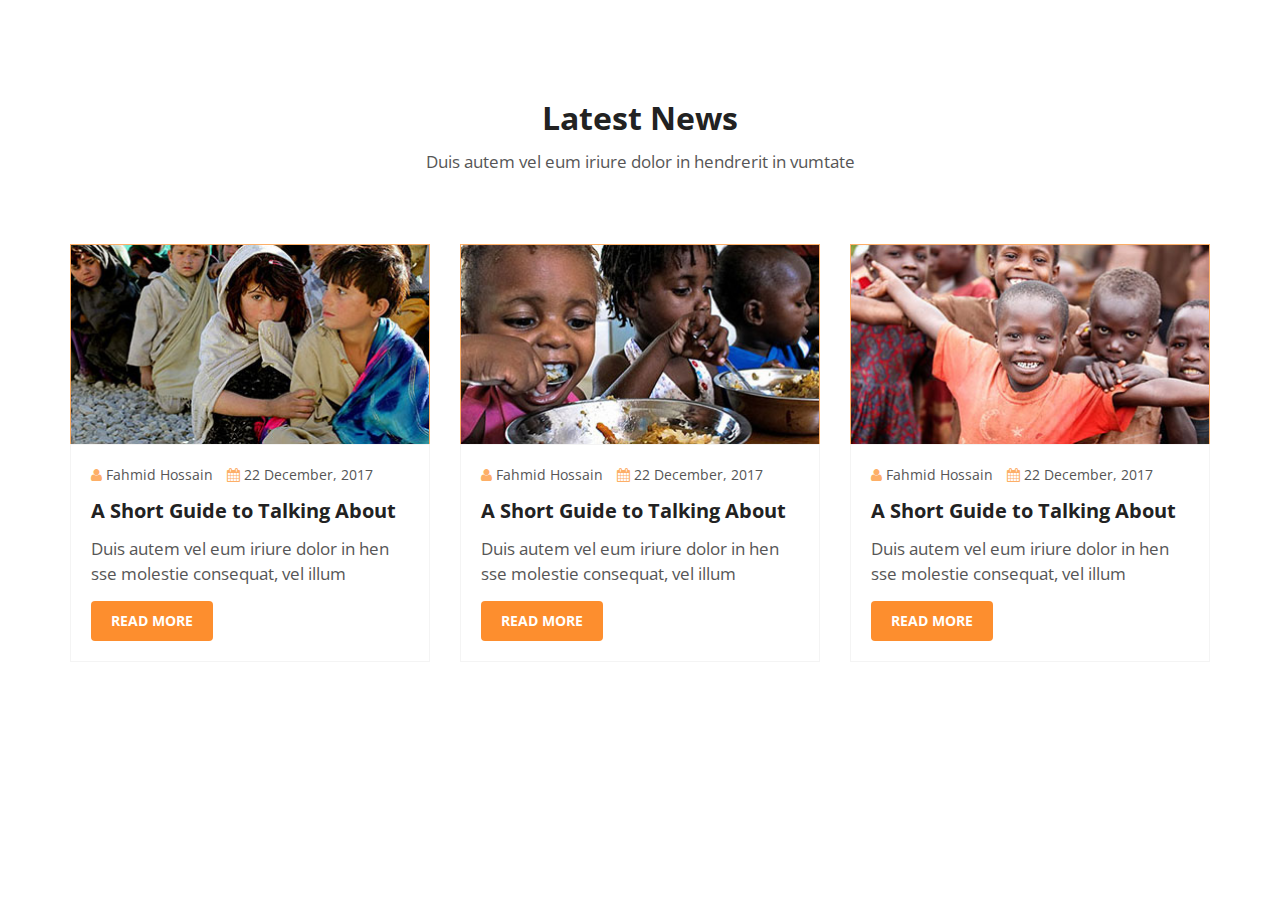
<file: index.html>
<!DOCTYPE html>
<html lang="en">
    <head>
        <meta charset="utf-8">
        <meta http-equiv="X-UA-Compatible" content="IE=edge">
        <meta name="viewport" content="width=device-width, initial-scale=1">

        <title>Kindness Template</title>
        
        <link href="https://fonts.googleapis.com/css?family=Open+Sans:400,400i,600,600i,700,700i" rel="stylesheet">

        <link href="assets/css/bootstrap.min.css" rel="stylesheet">
        <link href="assets/css/font-awesome.min.css" rel="stylesheet">
        <link href="assets/css/style.css" rel="stylesheet">
        <link href="assets/css/responsive.css" rel="stylesheet">
        
    </head>
    <body>
        
        <section class="section-padding">
            <div class="container">
                <div class="row">
                    <div class="col-md-12">
                        <div class="section-title">
                            <h2>Latest News</h2>
                            <p>Duis autem vel eum iriure dolor in hendrerit in vumtate</p>
                        </div>
                    </div>
                </div>
                <div class="row">
                    <div class="col-md-4">
                        <div class="single-blog-box">
                            <div class="blog-box-bg blog-box-bg-1"></div>
                                <div class="blog-box-content">
                                    <p class="blog-meta">
                                        <span><a href=""><i class="fa fa-user"></i> Fahmid Hossain</a></span>
                                        <span><i class="fa fa-calendar"></i> 22 December, 2017</span>
                                    </p>
                                    
                                    <h3>A Short Guide to Talking About</h3>
                                    
                                    <p>Duis autem vel eum iriure dolor in hen sse molestie consequat, vel illum</p>
                                    
                                    <a href="" class="blog-readmore-btn">read more</a>
                                </div>
                        </div>
                    </div>
                    
                    <div class="col-md-4">
                        <div class="single-blog-box">
                            <div class="blog-box-bg blog-box-bg-2"></div>
                                <div class="blog-box-content">
                                    <p class="blog-meta">
                                        <span><a href=""><i class="fa fa-user"></i> Fahmid Hossain</a></span>
                                        <span><i class="fa fa-calendar"></i> 22 December, 2017</span>
                                    </p>
                                    
                                    <h3>A Short Guide to Talking About</h3>
                                    
                                    <p>Duis autem vel eum iriure dolor in hen sse molestie consequat, vel illum</p>
                                    
                                    <a href="" class="blog-readmore-btn">read more</a>
                                </div>
                        </div>
                    </div>
                    
                    <div class="col-md-4">
                        <div class="single-blog-box">
                            <div class="blog-box-bg blog-box-bg-3"></div>
                                <div class="blog-box-content">
                                    <p class="blog-meta">
                                        <span><a href=""><i class="fa fa-user"></i> Fahmid Hossain</a></span>
                                        <span><i class="fa fa-calendar"></i> 22 December, 2017</span>
                                    </p>
                                    
                                    <h3>A Short Guide to Talking About</h3>
                                    
                                    <p>Duis autem vel eum iriure dolor in hen sse molestie consequat, vel illum</p>
                                    
                                    <a href="" class="blog-readmore-btn">read more</a>
                                </div>
                        </div>
                    </div>
                </div>
            </div>
        </section>

        <script src="assets/js/jquery.min.js"></script>
        <script src="assets/js/bootstrap.min.js"></script>
        <script src="assets/js/main.js"></script>
    </body>
</html>
</file>
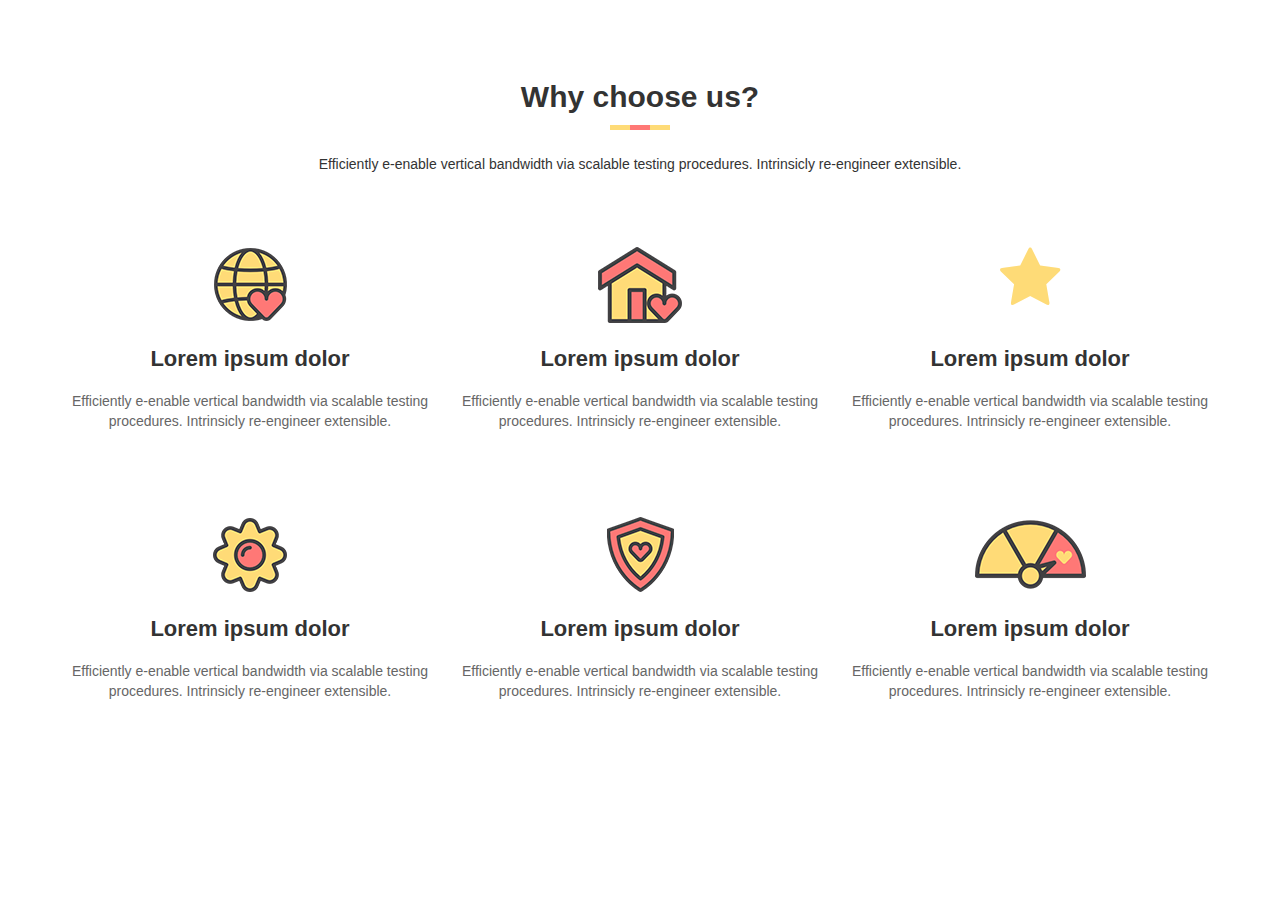
<file: class-four/index.html>
<!DOCTYPE html>
<html lang="en">
    <head>
        <meta charset="utf-8">
        <meta http-equiv="X-UA-Compatible" content="IE=edge">
        <meta name="viewport" content="width=device-width, initial-scale=1">

        <title>RRF 100+ Section Development Class-Four</title>

        <link href="assets/css/bootstrap.min.css" rel="stylesheet">
        <link href="assets/css/font-awesome.min.css" rel="stylesheet">
        <link href="assets/css/style.css" rel="stylesheet">
        <link href="assets/css/responsive.css" rel="stylesheet">
        
    </head>
    <body>
        
        <section class="section-padding">
            <div class="container">
                <div class="row">
                    <div class="md-col-12">
                        <div class="section-title">
                            <h2>Why choose us?</h2>
                            <p>Efficiently e-enable vertical bandwidth via scalable testing procedures. Intrinsicly re-engineer extensible.</p>
                        </div>
                    </div>
                </div>
                
                <div class="row">
                    <div class="col-md-4">
                        <div class="single-service-icon">
                            <div class="service-icon-container">
                                <div class="service-icon-tablecell">
                                    <img src="assets/img/service-icon-1.png" alt="">
                                </div>
                            </div>
                            
                            <h3>Lorem ipsum dolor</h3>
                            <p>Efficiently e-enable vertical bandwidth via scalable testing procedures. Intrinsicly re-engineer extensible. </p>
                        </div>
                    </div>
                    
                    <div class="col-md-4">
                        <a href="#" class="single-service-icon">
                            <div class="service-icon-container">
                                <div class="service-icon-tablecell">
                                    <img src="assets/img/service-icon-2.png" alt="">
                                </div>
                            </div>
                            
                            <h3>Lorem ipsum dolor</h3>
                            <p>Efficiently e-enable vertical bandwidth via scalable testing procedures. Intrinsicly re-engineer extensible. </p>
                        </a>
                    </div>
                    
                    <div class="col-md-4">
                        <div class="single-service-icon">
                            <div class="service-icon-container">
                                <i class="fa fa-star"></i>
                            </div>
                            
                            <h3>Lorem ipsum dolor</h3>
                            <p>Efficiently e-enable vertical bandwidth via scalable testing procedures. Intrinsicly re-engineer extensible. </p>
                        </div>
                    </div>
                    
                    <div class="col-md-4">
                        <div class="single-service-icon">
                            <div class="service-icon-container">
                                <div class="service-icon-tablecell">
                                    <img src="assets/img/service-icon-4.png" alt="">
                                </div>
                            </div>
                            
                            <h3>Lorem ipsum dolor</h3>
                            <p>Efficiently e-enable vertical bandwidth via scalable testing procedures. Intrinsicly re-engineer extensible. </p>
                        </div>
                    </div>
                    
                    <div class="col-md-4">
                        <div class="single-service-icon">
                            <div class="service-icon-container">
                                <div class="service-icon-tablecell">
                                    <img src="assets/img/service-icon-5.png" alt="">
                                </div>
                            </div>
                            
                            <h3>Lorem ipsum dolor</h3>
                            <p>Efficiently e-enable vertical bandwidth via scalable testing procedures. Intrinsicly re-engineer extensible. </p>
                        </div>
                    </div>
                    
                    <div class="col-md-4">
                        <div class="single-service-icon">
                            <div class="service-icon-container">
                                <div class="service-icon-tablecell">
                                    <img src="assets/img/service-icon-6.png" alt="">
                                </div>
                            </div>
                            
                            <h3>Lorem ipsum dolor</h3>
                            <p>Efficiently e-enable vertical bandwidth via scalable testing procedures. Intrinsicly re-engineer extensible. </p>
                        </div>
                    </div>
                </div>
            </div>
        </section>

        <script src="assets/js/jquery.min.js"></script>
        <script src="assets/js/bootstrap.min.js"></script>
        <script src="assets/js/main.js"></script>
    </body>
</html>
</file>
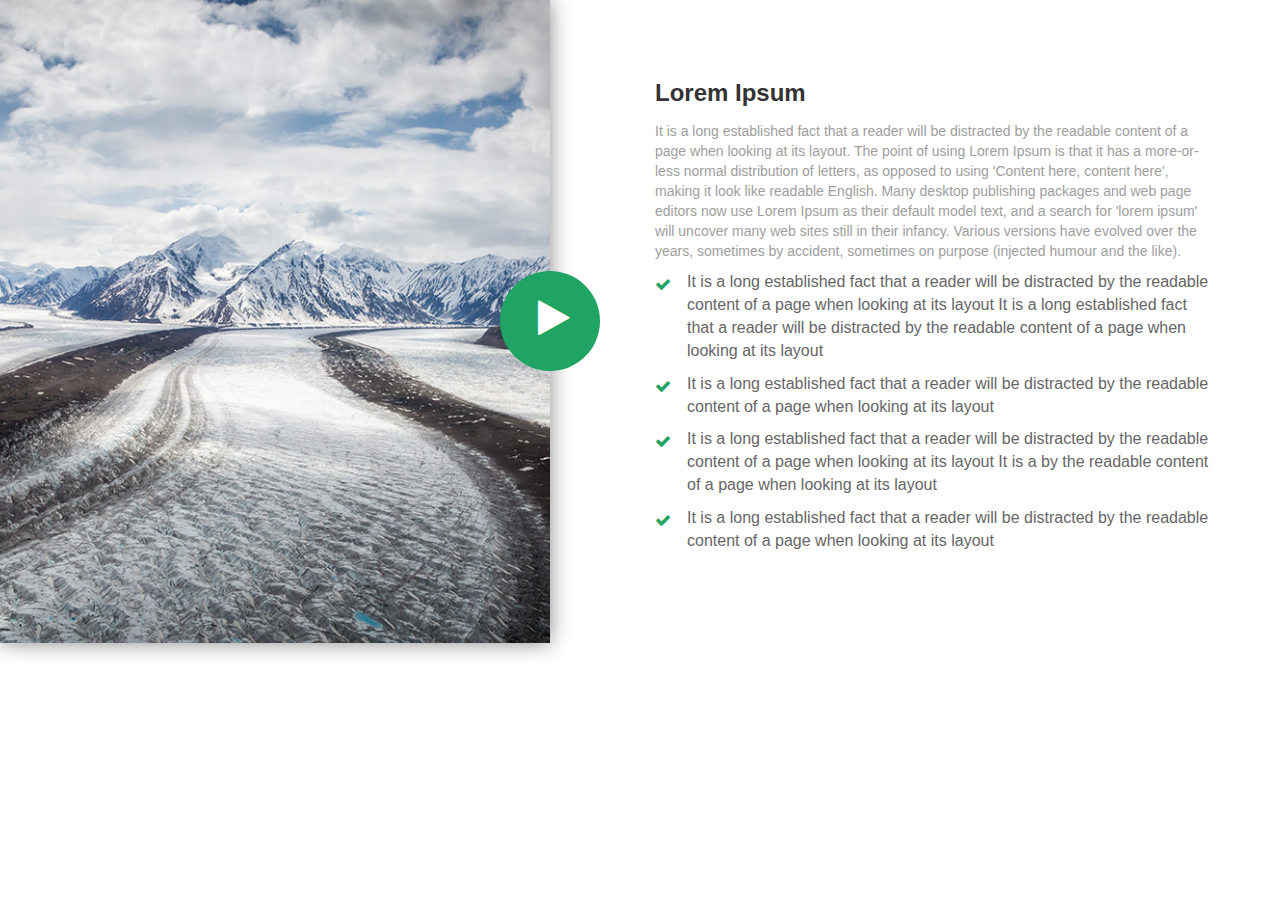
<file: class-three/index.html>
<!DOCTYPE html>
<html lang="en">
    <head>
        <meta charset="utf-8">
        <meta http-equiv="X-UA-Compatible" content="IE=edge">
        <meta name="viewport" content="width=device-width, initial-scale=1">

        <title>RRF 100 Plus Section class-three</title>

        <link href="assets/css/bootstrap.min.css" rel="stylesheet">
        <link href="assets/css/font-awesome.min.css" rel="stylesheet">
        <link href="assets/css/magnific-popup.css" rel="stylesheet">
        <link href="assets/css/style.css" rel="stylesheet">
        <link href="assets/css/responsive.css" rel="stylesheet">
        
    </head>
    <body>
        
        <section class="video-area">
            <div class="video-area-bg">
                <a class="mfp-iframe video-play-btn" href="https://www.youtube.com/watch?v=b7ez0-kRHiI"> <i class="fa fa-play"></i></a>
            </div>
            <div class="container">
                <div class="row">
                    <div class="col-md-6 col-md-offset-6">
                       <h3>Lorem Ipsum</h3> 
                       <p>It is a long established fact that a reader will be distracted by the readable content of a page when looking at its layout. The point of using Lorem Ipsum is that it has a more-or-less normal distribution of letters, as opposed to using 'Content here, content here', making it look like readable English. Many desktop publishing packages and web page editors now use Lorem Ipsum as their default model text, and a search for 'lorem ipsum' will uncover many web sites still in their infancy. Various versions have evolved over the years, sometimes by accident, sometimes on purpose (injected humour and the like).</p>
                       
                       <ul class="check-icon">
                           <li>It is a long established fact that a reader will be distracted by the readable content of a page when looking at its layout It is a long established fact that a reader will be distracted by the readable content of a page when looking at its layout</li>
                           <li>It is a long established fact that a reader will be distracted by the readable content of a page when looking at its layout</li>
                           <li>It is a long established fact that a reader will be distracted by the readable content of a page when looking at its layout It is a by the readable content of a page when looking at its layout</li>
                           <li>It is a long established fact that a reader will be distracted by the readable content of a page when looking at its layout</li>
                       </ul>
                    </div>
                </div>
            </div>
        </section>

        <script src="assets/js/jquery.min.js"></script>
        <script src="assets/js/bootstrap.min.js"></script>
        <script src="assets/js/jquery.magnific-popup.min.js"></script>
        <script src="assets/js/main.js"></script>
    </body>
</html>
</file>
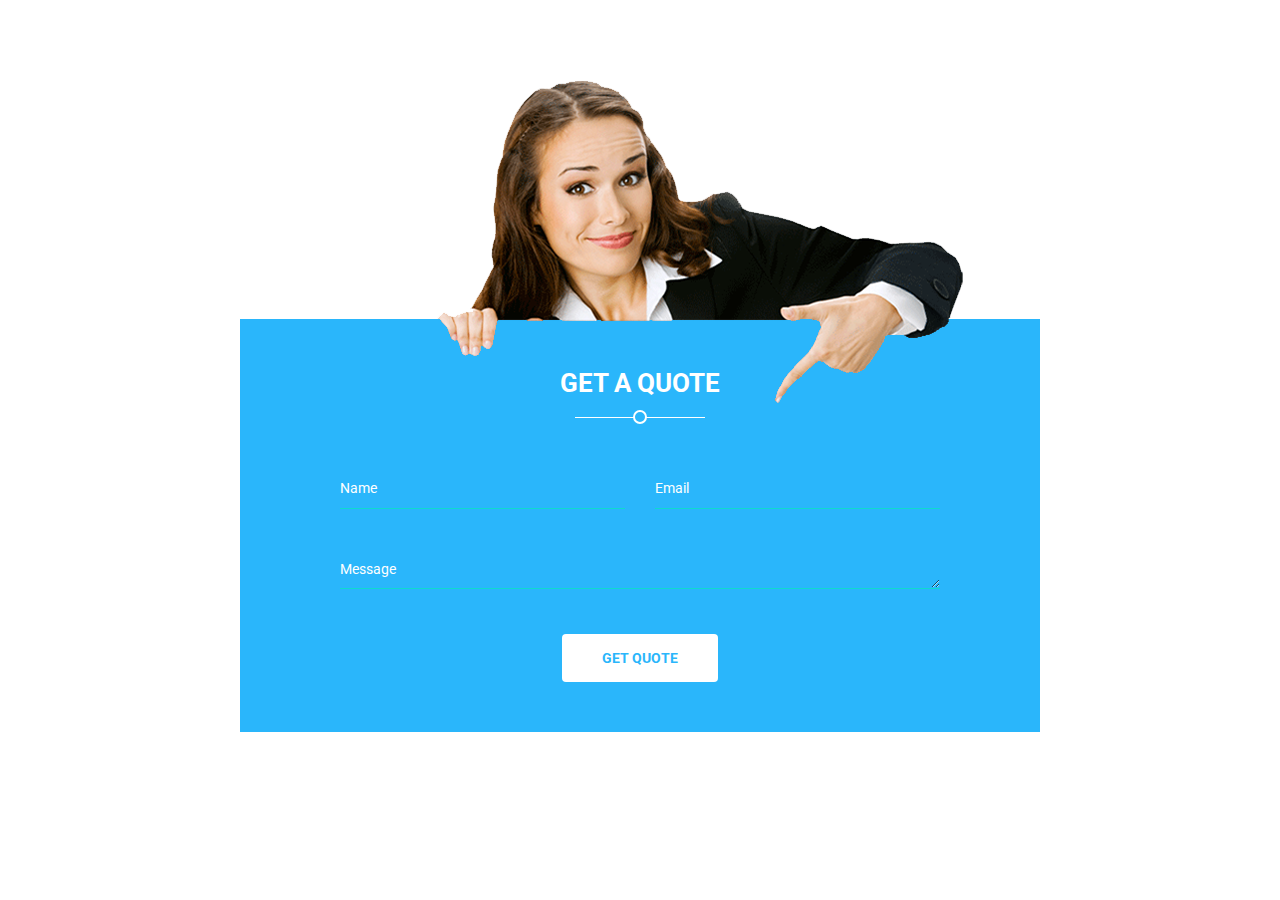
<file: class-two/index.html>
<!DOCTYPE html>
<html lang="en">
    <head>
        <meta charset="utf-8">
        <meta http-equiv="X-UA-Compatible" content="IE=edge">
        <meta name="viewport" content="width=device-width, initial-scale=1">

        <title>RRF 100 Plus Section Development Class-Two</title>
        
        <link href="https://fonts.googleapis.com/css?family=Roboto:400,400i,500,500i,700,700i" rel="stylesheet">

        <link href="assets/css/bootstrap.min.css" rel="stylesheet">
        <link href="assets/css/font-awesome.min.css" rel="stylesheet">
        <link href="assets/css/style.css" rel="stylesheet">
        <link href="assets/css/responsive.css" rel="stylesheet">
        
    </head>
    <body>
        
        <section class="section-padding">
            <div class="container">
                <div class="row">
                    <div class="col-md-12">
                        <div class="qoute-form-wrap">
                            <img src="assets/img/quote-girl.png" alt="">
                            <div class="blue-qoute-form">

                                <h3>Get A Quote</h3>

                                <form action="https://formspree.io/jugalrons@gmail.com" method="POST">
                                    <div class="row">
                                        <div class="col-md-6">
                                            <input type="text" name="name" placeholder="Name" required="">
                                        </div>
                                        <div class="col-md-6">
                                            <input type="email" name="email" placeholder="Email" required="">
                                        </div>
                                    </div>
                                    <p><textarea name="textarea" id="textarea" placeholder="Message" cols="30" rows="10"></textarea></p>

                                    <div class="blue-form-submit">
                                        <button type="submit">Get Quote</button>
                                    </div>
                                </form>
                            </div>
                        </div>
                    </div>
                </div>
            </div>
        </section>

        <script src="assets/js/jquery.min.js"></script>
        <script src="assets/js/bootstrap.min.js"></script>
        <script src="assets/js/main.js"></script>
    </body>
</html>
</file>
<file: assets/css/style.css>
/* Base CSS */
.alignleft {
    float: left;
    margin-right: 15px;
}
.alignright {
    float: right;
    margin-left: 15px;
}
.aligncenter {
    display: block;
    margin: 0 auto 15px;
}
a:focus { outline: 0 solid }
img {
    max-width: 100%;
    height: auto;
}
h1,
h2,
h3,
h4,
h5,
h6 {
    margin: 0 0 15px;
    font-weight: 700;
    margin: 0 0 15px;
    color: #222;
}
h2 {
    font-size: 32px;
}
body {
    font-family: 'Open Sans', sans-serif;
    color: #565656;
    font-size: 17px;

}
a:hover { text-decoration: none }

.blog-box-bg-1 {background-image: url(../img/blog-box-1.jpg)}
.blog-box-bg-2 {background-image: url(../img/blog-box-2.jpg)}
.blog-box-bg-3 {background-image: url(../img/blog-box-3.jpg)}



.section-title {
    color: #565656;
    font-size: 17px;
    margin-bottom: 70px;
    text-align: center;
}
.section-title h2 {
    color: #222;
}


section.section-padding {
    padding: 100px 0;
}



.blog-box-bg {
    background-color: #ddd;
    background-position: center center;
    background-size: cover;
    border: 1px solid #fdaf67;
    height: 200px;
}
.blog-box-bg {
    border-bottom: 0 solid;
}
.blog-box-content {
    border: 1px solid #f4f4f4;
    padding: 20px;
    transition: .3s;
}
.blog-meta i.fa {
    color: #fdaf67;
}
.blog-meta a{
    color: #565656;
}


.blog-meta {
    font-size: 14px;
}
.blog-meta span {
    padding-right: 10px;
}

.blog-meta span:last-child {
    margin-right: 0px;
}

.blog-box-content h3 {
    font-size: 20px;
    margin-top: 15px;
}

.blog-readmore-btn {
    background: #fd8e2e none repeat scroll 0 0;
    border-radius: 4px;
    color: #fff;
    display: inline-block;
    font-size: 14px;
    font-weight: 700;
    margin-top: 5px;
    padding: 10px 20px;
    text-transform: uppercase;
    transition: .2s;
}
.blog-readmore-btn:hover {
    background: #333 none repeat scroll 0 0;
    color: #fff;
}
.single-blog-box:hover .blog-box-content {
    border-color: #Fd8e2e;
}
</file>
<file: assets/css/responsive.css>
/* Medium Layout: 1280px. */
@media only screen and (min-width: 992px) and (max-width: 1200px) { 
  
    
}
/* Tablet Layout: 768px. */
@media only screen and (min-width: 768px) and (max-width: 991px) { 
 
    
}
/* Mobile Layout: 320px. */
@media only screen and (max-width: 767px) { 
 
    
}
/* Wide Mobile Layout: 480px. */
@media only screen and (min-width: 480px) and (max-width: 767px) { 

}
</file>
<file: class-four/assets/css/style.css>
/* Base CSS */
.alignleft {
    float: left;
    margin-right: 15px;
}
.alignright {
    float: right;
    margin-left: 15px;
}
.aligncenter {
    display: block;
    margin: 0 auto 15px;
}
a:focus { outline: 0 solid }
img {
    max-width: 100%;
    height: auto;
}
h1,
h2,
h3,
h4,
h5,
h6 {
    margin: 0 0 15px;
    font-weight: 700;
}
body {

}
a:hover { text-decoration: none }



.section-padding {
    padding: 80px 0;
}
.section-title {
    margin-bottom: 60px;
    text-align: center;
}
.section-title h2 {
    margin-bottom: 24px;
    padding-bottom: 17px;
    position: relative;
    z-index: 1;
}
.section-title h2::before {
    background: #fedb77 none repeat scroll 0 0;
    bottom: 0;
    content: "";
    height: 5px;
    left: 50%;
    margin-left: -30px;
    position: absolute;
    width: 60px;
}
.section-title h2::after {
    background: #ff7875 none repeat scroll 0 0;
    bottom: 0;
    content: "";
    height: 5px;
    left: 50%;
    margin-left: -10px;
    position: absolute;
    width: 20px;
}


.single-service-icon {
    text-align: center;
    display: block;
    color: #666;
    min-height: 240px;
    margin-bottom: 30px;
}
.single-service-icon h3 {
    font-size: 22px;
    margin: 20px 0;
    color: #333;

}
.service-icon-container {
    display: table;
    height: 80px;
    width: 100%;
    color: #fedb77;
    font-size: 65px;
}
.service-icon-tablecell {
    display: table-cell;
    vertical-align: middle;
}

.single-service-icon:hover {
    border: 1px solid #888;
}
</file>
<file: class-four/assets/css/responsive.css>
/* Medium Layout: 1280px. */
@media only screen and (min-width: 992px) and (max-width: 1200px) { 
  
    
}
/* Tablet Layout: 768px. */
@media only screen and (min-width: 768px) and (max-width: 991px) { 
 
    
}
/* Mobile Layout: 320px. */
@media only screen and (max-width: 767px) { 
 
    
}
/* Wide Mobile Layout: 480px. */
@media only screen and (min-width: 480px) and (max-width: 767px) { 

}
</file>
<file: class-three/assets/css/style.css>
/* Base CSS */
.alignleft {
    float: left;
    margin-right: 15px;
}
.alignright {
    float: right;
    margin-left: 15px;
}
.aligncenter {
    display: block;
    margin: 0 auto 15px;
}
a:focus { outline: 0 solid }
img {
    max-width: 100%;
    height: auto;
}
h1,
h2,
h3,
h4,
h5,
h6 {
    margin: 0 0 15px;
    font-weight: 700;
}
body {

}
a:hover { text-decoration: none }

.video-area-bg {background-image: url(../images/video-bg.jpg); background-color: #dddd; background-position: center; background-size: cover}
.check-icon li:before {font-family: fontAwesome; content: "\f00c";}


.video-area {
    padding: 80px 0;
    position: relative;
}
.video-area-bg {
    box-shadow: 0 0 20px #888;
    height: 100%;
    left: 0;
    position: absolute;
    top: 0;
    width: 43%;
}
.video-play-btn {
    background: #1fa463 none repeat scroll 0 0;
    border-radius: 50px;
    color: #fff;
    display: inline-block;
    font-size: 40px;
    height: 100px;
    line-height: 95px;
    padding-left: 7px;
    position: absolute;
    right: -50px;
    text-align: center;
    top: 50%;
    width: 100px;
    margin-top: -50px;
}
body {
    color: #9e9e9e;
}
h3 {
    color: #333;
}
ul.check-icon {
    color: #666;
    font-size: 16px;
    list-style: outside none none;
    margin: 0;
    padding: 0;
}
.check-icon li {
    padding-bottom: 10px;
    padding-left: 32px;
    position: relative;
}
.check-icon li::before {
    color: #1fa463;
    left: 0;
    position: absolute;
    top: 2px;
}
</file>
<file: class-three/assets/css/responsive.css>
/* Medium Layout: 1280px. */
@media only screen and (min-width: 992px) and (max-width: 1200px) { 
  
    
}
/* Tablet Layout: 768px. */
@media only screen and (min-width: 768px) and (max-width: 991px) { 
 
    
}
/* Mobile Layout: 320px. */
@media only screen and (max-width: 767px) { 
 
    
}
/* Wide Mobile Layout: 480px. */
@media only screen and (min-width: 480px) and (max-width: 767px) { 

}
</file>
<file: class-two/assets/css/style.css>
/* Base CSS */

* {
    outline: 0px;
    margin: 0px;
    padding: 0px;
}
.alignleft {
    float: left;
    margin-right: 15px;
}
.alignright {
    float: right;
    margin-left: 15px;
}
.aligncenter {
    display: block;
    margin: 0 auto 15px;
}
a:focus {
    outline: 0 solid
}
img {
    max-width: 100%;
    height: auto;
}
h1,
h2,
h3,
h4,
h5,
h6 {
    margin: 0 0 15px;
    font-weight: 700;
}
body {
    font-family: 'Roboto', sans-serif;
}
a:hover {
    text-decoration: none
}
.section-padding {
    padding: 80px 0px
}
.qoute-form-wrap {
    display: block;
    margin: 0 auto;
    width: 800px
}
.qoute-form-wrap img {
    display: block;
    margin: 0 75px 0 auto;
}
.blue-qoute-form {
    background-color: #2ab6fb;
    padding: 50px 100px;
    margin-top: -84px;
}
.blue-qoute-form h3 {
    color: #fff;
    font-size: 26px;
    margin-bottom: 50px;
    padding-bottom: 20px;
    position: relative;
    text-align: center;
    text-transform: uppercase;
}
.blue-qoute-form h3:after {
    background-color: #fff;
    bottom: 0;
    content: "";
    height: 1px;
    left: 50%;
    margin-left: -65px;
    position: absolute;
    width: 130px;
}
.blue-qoute-form h3:before {
    background: #2ab6fb none repeat scroll 0 0;
    border: 2px solid #fff;
    border-radius: 50%;
    bottom: -6px;
    content: "";
    height: 14px;
    left: 50%;
    margin-left: -7px;
    position: absolute;
    width: 14px;
    z-index: 1;
}
.blue-qoute-form input,
.blue-qoute-form textarea {
    width: 100%;
    background: none;
    border: none;
    padding: 10px 0px;
}
.blue-qoute-form input,
.blue-qoute-form textarea {
    border-bottom: 1px solid #0fdace;
    color: #fff;
}
.blue-qoute-form textarea {
    height: 40px;
    margin-top: 40px
}
::-webkit-input-placeholder {
    color: #fff;
}
::-moz-placeholder {
    color: #fff;
}
:-ms-input-placeholder {
    color: #fff;
}
:-moz-placeholder {
    color: #fff;
}
.blue-form-submit {
    text-align: center;
    margin-top: 40px
}
.blue-form-submit button {
    background: #fff none repeat scroll 0 0;
    border: medium none;
    border-radius: 4px;
    color: #2ab6fb;
    font-size: 14px;
    font-weight: 700;
    padding: 14px 40px;
    text-transform: uppercase;
</file>
<file: class-two/assets/css/responsive.css>
/* Medium Layout: 1280px. */
@media only screen and (min-width: 992px) and (max-width: 1200px) { 
  
    
}
/* Tablet Layout: 768px. */
@media only screen and (min-width: 768px) and (max-width: 991px) { 
 
    
}
/* Mobile Layout: 320px. */
@media only screen and (max-width: 767px) { 
 
    
}
/* Wide Mobile Layout: 480px. */
@media only screen and (min-width: 480px) and (max-width: 767px) { 

}
</file>
